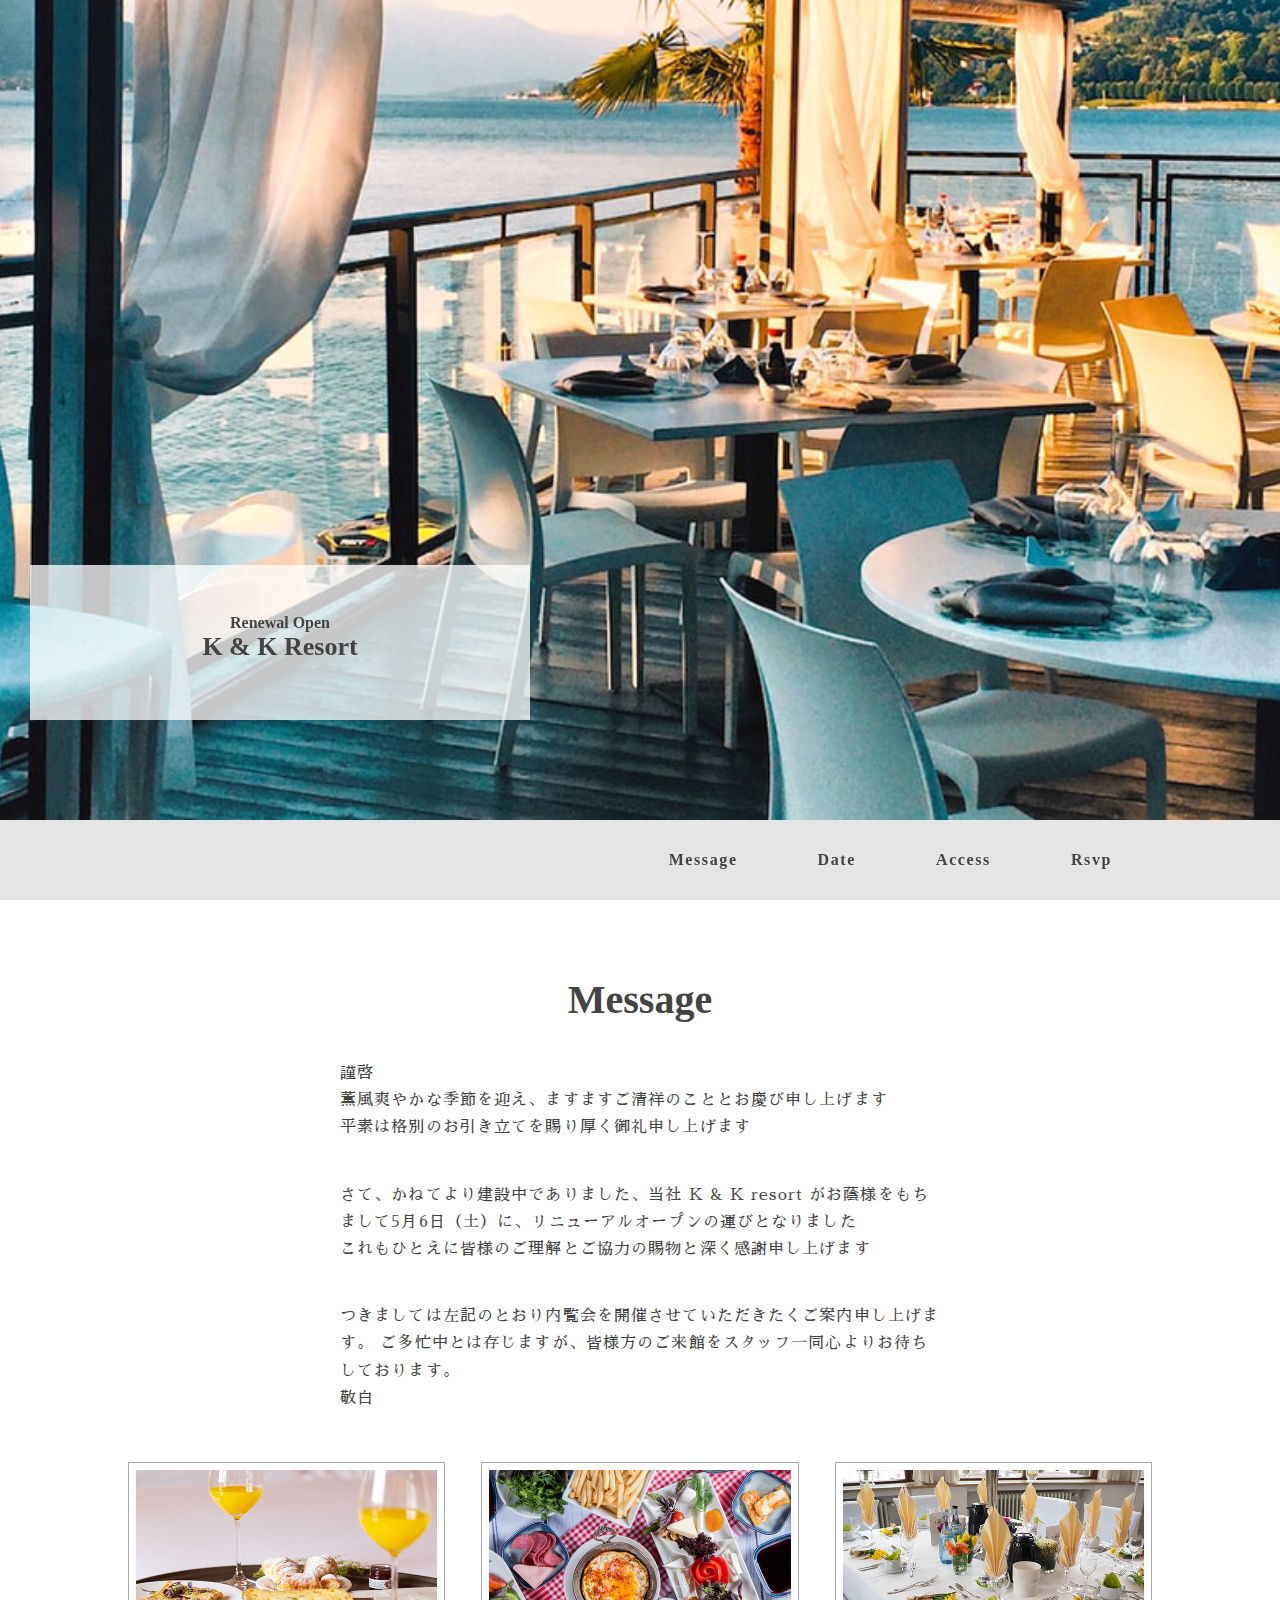
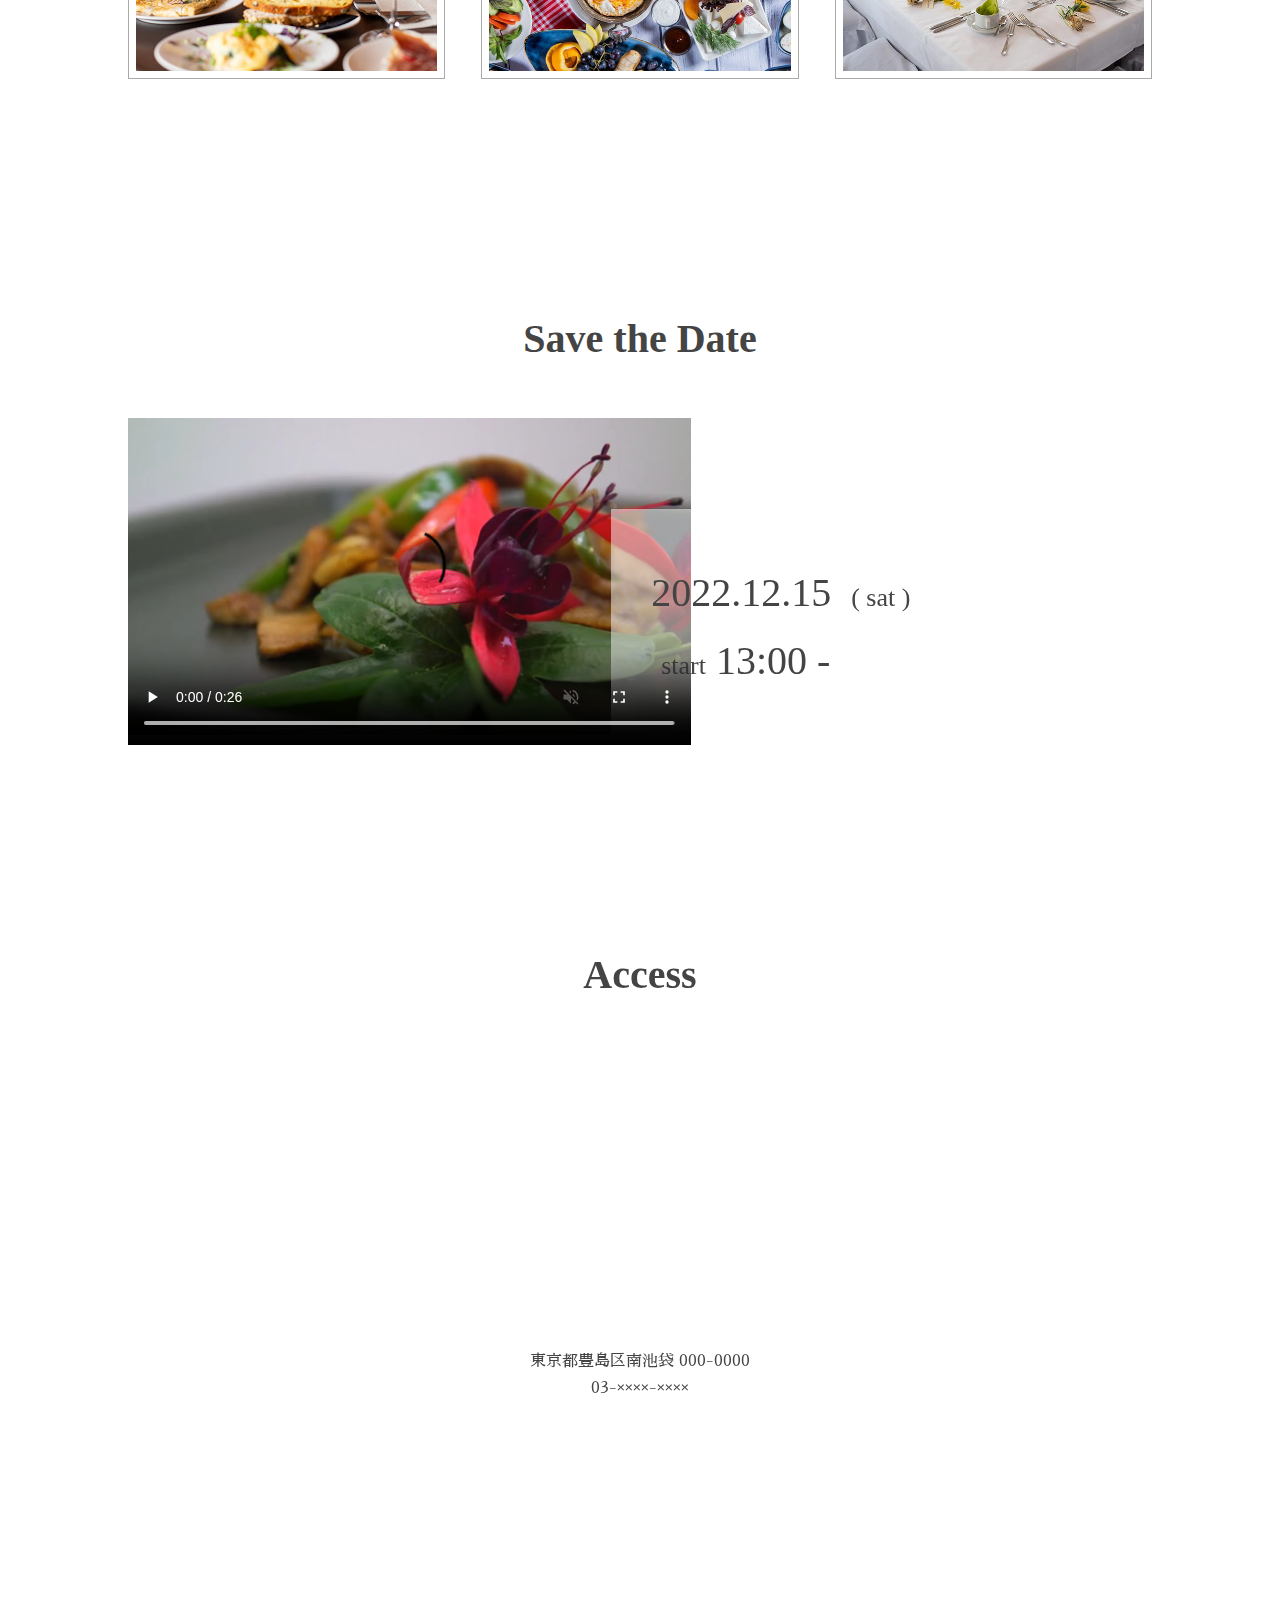
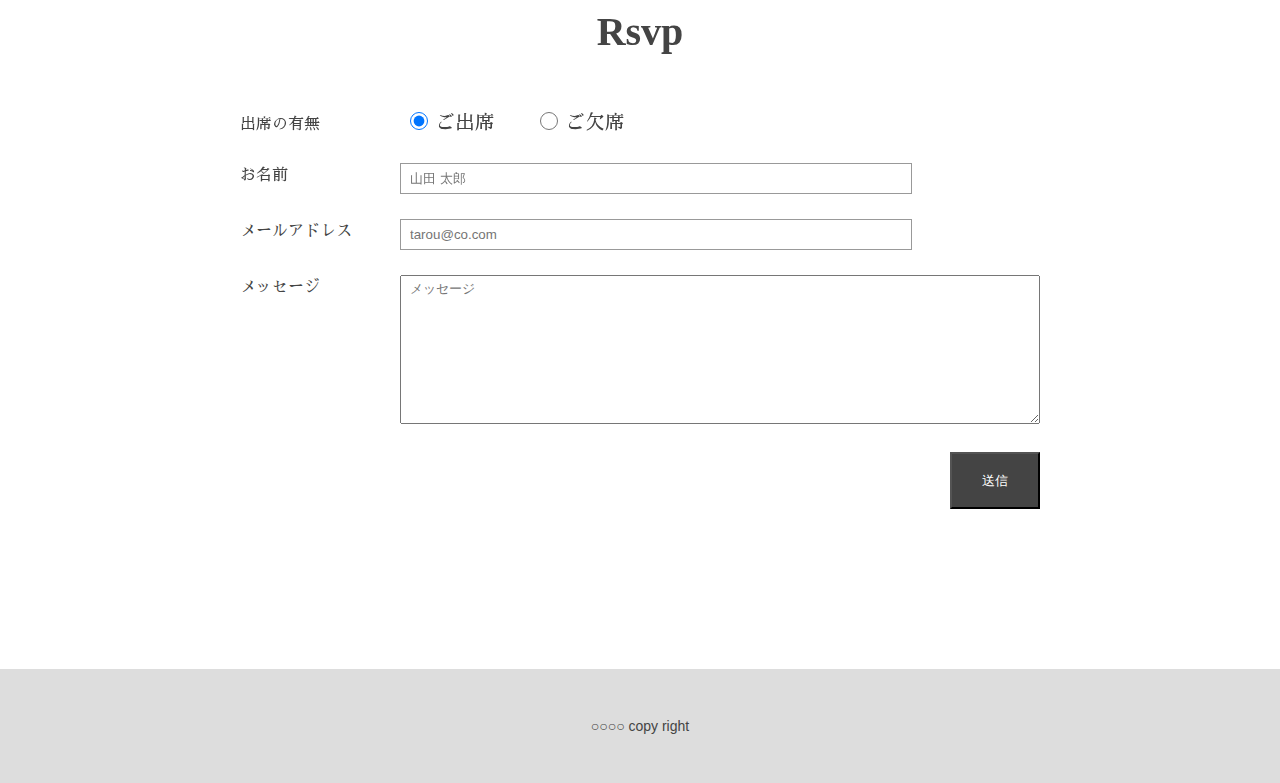
<file: index.html>
<!DOCTYPE html>
<html lang="ja">
<head>
    <meta charset="UTF-8">
    <meta http-equiv="X-UA-Compatible" content="IE=edge">
    <meta name="viewport" content="width=device-width, initial-scale=1.0">
    <title>K & K Resort Renewal Open</title>
    <link rel="preconnect" href="https://fonts.googleapis.com">
    <link rel="preconnect" href="https://fonts.gstatic.com" crossorigin>
    <link href="https://fonts.googleapis.com/css?family=Sawarabi+Mincho" rel="stylesheet">
    <link rel="stylesheet" href="css/style.css">  
    <link rel="stylesheet" href="css/jquery.bxslider.css"> 
</head>
<body>
    <p id="burger" class="burger">
        <span></span>
        <span></span>
        <span></span>
    </p>
    <!-- burger button -->

    <header id="wedding_top">
        <div class="logo">
            <h1><span>Renewal Open </span>K & K Resort</h1>
        </div>
        <ul class="slider">
            <li><img src="img/hiro1.jpg" alt="結婚イメージ1"></li>
            <li><img src="img/hiro2.jpg" alt="結婚イメージ2"></li>
            <li><img src="img/hiro3.jpg" alt="結婚イメージ3"></li>
        </ul>
    </header>
    <!-- header -->
    <nav id="g_navSp" class="nav_sp">
            <ul class="nav_inner container">
                <li><a href="#wedding_top">Top</a></li>
                <li><a href="#msgSec">Message</a></li>
                <li><a href="#dateSec">Date</a></li>
                <li><a href="#acsSec">Access</a></li>
                <li><a href="#formSec">Rsvp</a></li>
            </ul>
    </nav><!-- スマホ用navのhtmlのタグ -->
    <nav id="g_navPc" class="nav_pc">
            <ul class="nav_inner container">
                <li><a href="#msgSec">Message</a></li>
                <li><a href="#dateSec">Date</a></li>
                <li><a href="#acsSec">Access</a></li>
                <li><a href="#formSec">Rsvp</a></li>
            </ul>
    </nav><!-- PC用navのhtmlのタグ -->
    <!-- nav  -->
    <main class="main container">
        <section id="msgSec" class="message">
            <h2>Message</h2>
            <p>謹啓<br>薫風爽やかな季節を迎え、ますますご清祥のこととお慶び申し上げます<br>
            平素は格別のお引き立てを賜り厚く御礼申し上げます</p>
            <p>さて、かねてより建設中でありました、当社 K & K resort がお蔭様をもちまして5月6日（土）に、リニューアルオープンの運びとなりました<br>
            これもひとえに皆様のご理解とご協力の賜物と深く感謝申し上げます</p>
            <p>つきましては左記のとおり内覧会を開催させていただきたくご案内申し上げます。
            ご多忙中とは存じますが、皆様方のご来館をスタッフ一同心よりお待ちしております。<br>
            敬白</p>

            <ul>
                <li><img src="img/party2.jpg" alt="party_photo"></li>
                <li><img src="img/party3.jpg" alt="party_photo"></li>
                <li><img src="img/party4.jpg" alt="party_photo"></li>
            </ul>
        </section>
        <!-- section msgSec -->



        <section id="dateSec" class="date">
            <h2>Save the Date</h2>
            <div class="date_item">
                <p class="photo"><video src="img/cooking.mp4" autoplay muted controls></p>
                <div class="text">
                    <p>2022.12.15 <span>( sat )</span><br>
                    <span>start</span>13:00 - </p>
                    
                </div>
            </div>
            
        </section>
        <!-- section dateSec -->

        <section id="acsSec" class="access">
            <h2>Access</h2>
            <iframe src="https://www.google.com/maps/embed?pb=!1m16!1m12!1m3!1d3238.9409446677796!2d139.71232161526004!3d35.727670880183496!2m3!1f0!2f0!3f0!3m2!1i1024!2i768!4f13.1!2m1!1z5Y2X5rGg6KKLIOWFrOWckiDjgqvjg5Xjgqc!5e0!3m2!1sja!2sjp!4v1668947792336!5m2!1sja!2sjp" width="800" height="600" style="border:0;" allowfullscreen="" loading="lazy" referrerpolicy="no-referrer-when-downgrade"></iframe>
            <p>東京都豊島区南池袋 000-0000 <br> 03-××××-××××</p>

        </section>
        <!-- section acseSec -->
        <section id="formSec" class="form">
            <div class="container">
                <h2>Rsvp</h2>
                <form action="" method="">
                    <dl>
                        <dt>出席の有無</dt>
                        <dd>
                            <label><input type="radio" name="attend" value="ご出席" checked="checked">ご出席</label>
                            <label><input type="radio" name="attend" value="ご欠席">ご欠席</label>
                        </dd>
                        <dt>お名前</dt>
                        <dd><input type="text" name="user_name" placeholder="山田 太郎" required></dd>
                        <dt>メールアドレス</dt>
                        <dd><input type="email" name="user_email" placeholder="tarou@co.com" required></dd>
                        <dt>メッセージ</dt>
                        <dd><textarea name="message" cols="30" rows="10" placeholder="メッセージ"></textarea></dd>
                    </dl>
                    <p><input type="submit" value="送信"></p>
                </form><!-- form -->
            </div><!-- container -->
        </section><!-- section formSec -->


    </main>
    <!-- main -->
    <footer>
        <p>○○○○ copy right</p>
    </footer>
    <!-- footer -->
    <p id="top">
        <a href="#wedding_top">TOP</a>
    </p>

    <div class="bg" id="bg_cover">
        <div class="pr">
            <h3>リニューアル記念プレゼント</h3>
            <p class="cross" id="close_btn"><img src="img/cross.png" alt="cross"></p>
            <p class="text">
                Lorem ipsum dolor sit amet consectetur adipisicing elit. Quod voluptatem, neque ab quaerat 
                soluta corrupti
            </p>
            <a href="http://www.google.com" class="pr_btn" target="blunk">お申し込みはこちらから</a>
        </div>
    </div>
    <!-- bg -->
 
    
    <!-- to Top -->
    <script src="https://ajax.googleapis.com/ajax/libs/jquery/3.6.3/jquery.min.js"></script>
    <script src="jquery.bxslider.min.js"></script>
    <script>

    $(function(){
        
        // -----------------------
        //  bxSlider
        // -----------------------

        $('header .slider').bxSlider({
            auto:true,
            speed:4000,
            pause:5000,
            pager:false,
            controls:false,
            mode:'fade',
        });



        // -----------------------
        //  topに戻る
        // -----------------------
        let toTop=$('#top a');
        // $('#top')の場所を変数、toTopに代入
        $(window).on('scroll',function(){
        //キッカケ（イベント）は、$(window)のスクロールされた時 
        let scl=$(this).scrollTop();
        //スクロールバーのトップからの距離を取得 scrollTop()。変数、letのsclに格納 
            if(scl>500){
                toTop.fadeIn();       
            } else{
                toTop.fadeOut();
            }
            // if else sclが500より大きくなっtら、toTopをfadeIn、それ以外なら、fadeOut() 
        });
        // -----------------------
        //  burger メニュー関連 
        // -----------------------
        let burger= $('#burger');
        let navSp= $('#g_navSp');
        let navSp_a= $('#g_navSp a');
        // 各HTMLの場所を変数、burger、navSp、navSp_aに代入

        burger.on('click',function(){
            $(this).toggleClass('active');
            navSp.toggleClass('drawer');
            
        });

        navSp_a.on('click',function(){
            burger.toggleClass('active');
            navSp.toggleClass('drawer');
            
        });

        // ----------------------------------------
        // Call To Action などに使われる、PR設定方法 
        // ----------------------------------------
        let bgc=$('#bg_cover');
        let close=$('#close_btn')


            function call() {
                    bgc.fadeIn();
            }

        // $('#bg_cover')をfadeInさせる関数名、callの設定

        setTimeout(call, 5000);
            // 関数名、callを5秒後に開始する

            close.on('click', function () {
                bgc.fadeOut();
            });
        // $('#close_btn')をクリックしたら$('#bg_cover')をフェードアウトさせる
        });
  

    </script>
</body>
</html>
</file>
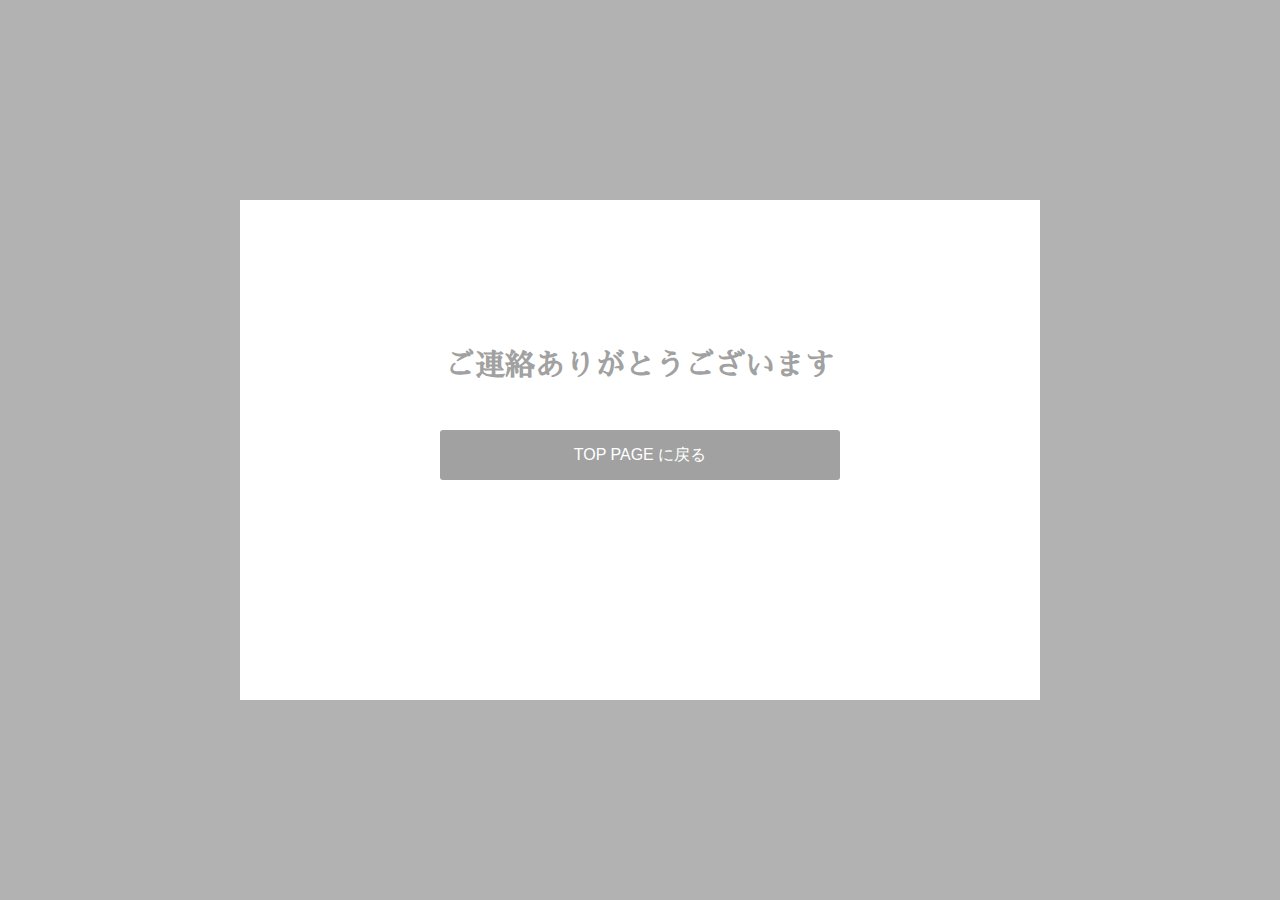
<file: thanks.html>
<!DOCTYPE html>
<html lang="ja">
<head>
    <meta charset="UTF-8">
    <meta http-equiv="X-UA-Compatible" content="IE=edge">
    <meta name="viewport" content="width=device-width, initial-scale=1.0">
    <title>thanks--Wedding Party</title>
    <link rel="preconnect" href="https://fonts.googleapis.com">
    <link rel="preconnect" href="https://fonts.gstatic.com" crossorigin>
    <link href="https://fonts.googleapis.com/css?family=Sawarabi+Mincho" rel="stylesheet">
    <link rel="stylesheet" href="css/style.css">
</head>
<body>
    <div id="bg">
        <div class="content">
            <h1>ご連絡ありがとうございます</h1>
            <p><a href="index.html">TOP PAGE <span>に戻る</span></a></p>
        </div>
    </div>

<script src="https://ajax.googleapis.com/ajax/libs/jquery/3.6.1/jquery.min.js"></script>
<script>
    $(function(){
        let bg=$('#bg');
        
        function show_bg(){
            bg.fadeIn();
        }

        setTimeout(show_bg,500);
    });
</script>  
</body>
</html>
</file>
<file: css/style.css>
@charset "UTF-8";

*{
    margin: 0 ;
    padding: 0;
    line-height: 1;
    box-sizing: border-box;
    /* 幅を指定した要素（タグ）にborder、paddingを設定した際に要素が広がってしまうことを防ぐため */
}

body {
    font-family: "Helvetica Neue", Arial, "Hiragino Kaku Gothic ProN", "Hiragino Sans", Meiryo, sans-serif;
    /*   ここまでフォントファミリー  各OSに適したフォントを用意しておく*/
    color: #444;
    /* サイト全体の文字色を定義しておく */
}

ul {
    list-style: none;
    /*   liの装飾を削除する  */
}

a {
    text-decoration: none;
    /*   aタグの初期設定。aタグはでデフォルトで持っている下線を消しておく */
}

img{
    max-width: 100%;
    /* 親要素の大きさ以上大きくならず、かつ、自身の原寸大以上に大きくならない */
    height: auto;
    /* タグのほうでの高さ指定を調整 今のところ、あってもなくても-- Wordpressでは使うかも */
    vertical-align: bottom;
    /* imgは、文字と同等扱いなので、必ず下部に余白（デセンダー）が出来てしまうのを防ぐ。他の防ぐ方法としてインライン要素をブロック要素に変える方法もあり */
}

video{
    width: 100%;
    height: 100%;
}

/*-----------------------------------------
    pc max-setting   
-----------------------------------------*/

.container {
    max-width: 1024px;
    /* 最大値、1024px それ以下可変　max-width使用 */
    margin: 0 auto;
    /* ブロック要素の中央揃い　m0ｰa */
}

/*PCの情報コンテンツの最大幅の設定 ------ 各パーツでこのCSSを再利用、または流用（マルチクラス）　*/


/*-----------------------------------------
    html - smooth scroll setting   
-----------------------------------------*/
    /* SPの表示の際、通常のページ内リンクを使用 */

html {
    scroll-behavior: smooth;
    /* PC表示の際、 cssの、scroll-behavior: smoothを設定 */
}



/*-----------------------------------------
    header - setting   
-----------------------------------------*/

header{
    position: relative;
    /* .logoの親要素設定 */
}
/* 現在表示されているブラウザの高さ100％から、60ピクセル(現時点でのnavの高さ)引いた高さを表示 */
header .logo{
    position: absolute;
    left: 30px;
    bottom: 100px;
    width: 500px;
    background-color: rgba(255, 255, 255, 0.2);
    z-index: 1;

}

header .logo h1{
text-align: center;
/* テキスト中央揃い */
font-size: 26px;
/* フォントサイズ20px以上で適当 */
padding: 50px 0 60px;
/* 上下のpadding適当 */
background-color: rgba(255, 255, 255, 0.7);
/* 背景色、#fffの透明度、0.7程度 */
font-family: 'Josefin Slab', serif;
}

header .logo h1 span{
display: block;
/* spanのブロック設定 */
font-size: 16px;
margin-bottom: 3px;
/* フォントサイズと、下側の文字との余白適宜設定 */
}


header .slider li{
    height: calc(100vh - 80px); 
}
header .slider li img{
   object-fit: cover;
    width: 100%;
   height: 100%;
    object-position: center;
}





/*-----------------------------------------
    nav - pc- setting   
-----------------------------------------*/

.nav_pc{
    position: sticky;
    top: 0;
    left: 0;
    /* ブラウザのトップで、navが、positionのfixedに変換する → sticky */
    background-color: rgba(204, 204, 204, 0.5);
    /* 背景色設定 */

}
    
.nav_pc .nav_inner{
    display: flex;
    justify-content: flex-end;
    /* flexでの横並び・横配置を右寄せの設定 */
}

.nav_inner a{
    display: block;
    padding: 0 40px;
    line-height: 80px;
    /* aタグのブロックボックス、左右の余白、paddingで40px、上下の余白、line-heightで60px設定 */
    color: #444;
    font-weight: bold;
    letter-spacing: .1em;
    /* 文字装飾適宜設定 */    
    font-family: 'Josefin Slab', serif;
    transition: .3s;
    /* hoverの時のtransition設定 */
} 
    
.nav_pc .nav_inner a:hover{
    background-color: #444;
    color: #fff;   
    /* 適宜設定 */
}
    
.nav_sp{
    display: none;
    /* スマホのnavをPC表示の際には非表示 */
}


/*-----------------------------------------
    main - setting   
-----------------------------------------*/

.main.container{
    margin: 0 auto 70px;
    /* PC表示の際、.mainと、.containerのマルチクラスの時だけ、marginのbottomに70pxを追加　*/        
    padding: 0; 
    /* PC表示の際、両サイドの余白は必要ないので、paddingを無効にする設定 */
}



/*-----------------------------------------
    message - setting   
-----------------------------------------*/

.message{
    padding: 60px 0;
    /* navの高さを余白として入れないと、見出しとnavの高さがそろうので調整 */
    margin-bottom: 100px;
    /* 次のブロックの下側の余白設定 */ 
    font-family: 'Josefin Slab', serif;
}

.message h2{
    font-size: 40px;
    /* フォントサイズ、40px前後で設定 */
    padding: 20px 0;
    /* 上下の余白、20px 30px設定 */
    text-align: center;
    /* 水平中央設定 */
}

.message p{
    max-width: 600px;
    margin: 0 auto;
    padding: 20px 0;
    line-height: 1.7;
    letter-spacing: 0.07em;
    font-family: "Sawarabi Mincho"; 
}

.message p:last-of-type{
    margin: 0 auto 30px;
}

.message ul{
    display: flex;
    justify-content: space-between;
    /* 横並び、両端揃い設定 */
}

.message ul li{
    width: 31%;
    /* 幅、31%設定 */
    padding: 7px;
    border: 1px solid #aaa;

}   


/*-----------------------------------------
    date - setting   
-----------------------------------------*/

.date{
    padding: 60px 0;
    /* navの高さを余白として入れないと、見出しとnavの高さがそろうので調整 */
    margin-bottom: 40px;
    /* 次のブロックの下側の余白設定 */

}

.date h2{
    font-size: 40px;
    /* フォントサイズ、40pxほど */
    padding: 20px 0;
    /* 上下の余白、20px設定 */
    font-family: 'Josefin Slab', serif;
    /* .messeageのh2と同じ設定 */
    text-align: center;
    
}

.date .date_item{
    display: flex;
    /* 横並び設定 */
    padding: 30px 0;
    /* 余白上限、30px設定 */
}

.date_item .photo{
    width: 55%;
    /* 幅、55%*/
} 

.date_item .text{
    width: 45%;
    /* 幅、45%*/
}

.date_item .text p{
    font-size: 40px;
    /* フォントサイズ、40pxほど */
    padding: 50px 40px;
    /* 上下左右の余白、50px、40pxほど */
    background-color: rgba(255, 255, 255, 0.5);
    /* 透明の背景色の設定 */
    margin-top: 100px;
    /* 外上側余白、100pxほど */
    margin-left: -80px;
    /* 左側の外側余白を、−80pxほどに設定し、左側のブロックに重ねる */
    text-align: left;
    /* SPで設定した、text-align: centerを、初期設定のleftに戻す */
    line-height: 1.7;
    /* 行間、1.7ほど */
    font-family: 'Josefin Slab', serif;
}

.date_item .text p span{
    font-size: 26px;
    /* フォントサイズ、26pxほど */
    padding: 0 10px;
    /* 余白左右、10pxほど */
}

/*-----------------------------------------
    access - setting   
-----------------------------------------*/

.access{
  
    padding: 60px 0;
    /* navの高さを余白として入れないと、見出しとnavの高さがそろうので調整 */
    margin-bottom: 40px;
    /* 次のブロックの下側の余白設定 */

}

.access h2{
    font-family: 'Josefin Slab', serif;
    font-size: 40px;
    /* フォントサイズ、40pxほど */
    padding: 20px 0;
    /* 上下の余白、20px設定 */
    text-align: center;
    /* .messeageのh2と同じ設定 */

}

.access iframe{
    width: 100%;
    height: 300px;
}

.access p{
    padding: 30px 0;
    line-height: 1.7;
    text-align: center;
    font-family: "Sawarabi Mincho"; 
}


  
/*-----------------------------------------
    form - setting   
-----------------------------------------*/
.form{
    padding: 60px 0;
    /* navの高さを余白として入れないと、見出しとnavの高さがそろうので調整 */
    margin-bottom: 40px;
    /* 次のブロックの下側の余白設定 */
    font-family: "Sawarabi Mincho"; 
    background-color: #fff;
    
}

.form h2{
    font-family: 'Josefin Slab', serif;
    font-size: 40px;
    padding: 20px 0 30px;
    text-align: center;
}

.form form{
    max-width: 800px;
    margin: 0 auto;
    padding: 30px 0;
}

form dl{
    display: flex;
    justify-content: space-between;
    flex-wrap: wrap;
    
}

form dl dt{
    width: 20%;
    margin-bottom: 25px;
    line-height: 1.6;
    /* margin-bottom: 5px;
    line-height: 1.6; */
}

form dl dd{
    width: 80%;
    margin-bottom: 25px;
    /* margin-bottom: 20px; */
} 

form dd label{
    padding: 0 30px 0 10px;
    font-size: 20px;
    text-align: center;
}

form dd input[type="radio"]{
    margin-right: 7px;
    width: 18px;
    height: 18px;
    vertical-align: -1px;
}

form dd input[type="text"],form dd input[type="email"]{
    padding: 7px 9px;
    width: 80%;
    border: 1px solid #999;
}
form dd textarea{
    padding: 7px 9px;
    width: 100%;
}

form p{
    text-align: right;
}

form p input[type="submit"]{
    padding: 20px 30px;
    background-color: #444;
    color: #fff;
}

@media (max-width:768px){
    

}


/*-----------------------------------------
    footer - setting   
-----------------------------------------*/

footer{
    background-color: #ddd;
}

footer p{
    padding: 50px 0;
    text-align: center;
    font-size: 14px;
}

/*-----------------------------------------
    #top - setting   
-----------------------------------------*/


 #top a{
    display: none;
    position: fixed;
    right: 10%;
    bottom: 10%;
    width: 60px;
    height: 60px;
    font-size: 14px;
    border-radius: 5px;
    text-align: center;
    line-height: 60px;
    background-color: #666;
    color: #fff;
    cursor: pointer;
    /* 適宜設定 */
}




/*-----------------------------------------
    thanks.html #bg and .content - setting   
-----------------------------------------*/

#bg{
    position: fixed;
    top: 0;
    left: 0;
    background-color: rgba(0, 0, 0, 0.6);
    width: 100%;
    height: 100vh;
    display: none;
}

.content{
    max-width: 800px;
    height: 500px;
    position: absolute;
    inset: 0;
    margin: auto;
    background-color: #fff;
}

.content h1{
    margin: 150px 0 50px;
    text-align: center;
    font-size: 30px;
    font-family: "Sawarabi Mincho"; 
}

.content p a{
    display: block;
    max-width: 400px;
    margin: 0 auto;
    background-color: #444;
    color: #fff;
    text-align: center;
    line-height: 50px;
    border-radius: 3px;
}


/*-----------------------------------------
    call to action setting
------------------------------------------*/
.bg{
    position: fixed;
    top: 0;
    left: 0;
    background-color: rgba(40, 40, 40, 0.5); 
    width: 100%;
    height: 100%;
    display: none;
    z-index: 2;

}

.bg .pr{
    position: absolute;
    inset: 0;
    margin: auto;
    width: 600px;
    height: 250px;
    padding: 20px;
    background-color: #fff;
}

.bg h3{
    font-size: 22px;
}

.bg .pr .cross{
    position: absolute;
    top: -15px;
    right: -15px;
    width: 40px;
    height: 40px;
    cursor: pointer;
}

.bg .pr .text{
    padding:20px 10px;
    line-height: 1.7;
}

.bg .pr_btn{
    display: block;
    width: 80%;
    margin: 10px auto 0;
    padding: 15px 0;
    text-align: center;
    background-color: #666;
    color: #fff;
    font-size: 18px;
    letter-spacing: 0.08em;

}






@media (max-width:768px){

/*-----------------------------------------
    html - responsive - smooth scroll setting   
-----------------------------------------*/
    /* SPの表示の際、通常のページ内リンクを初期設定 */
    html {
        scroll-behavior: auto;
    }

/*-----------------------------------------
    header - responsive - setting   
-----------------------------------------*/

    header .logo {
        position: static;
        /* positionの初期値設定 */
        width: auto;
        /* 幅の初期値設定 */     
    }

    header .logo h1{
        font-size: 20px;
        /* フォントサイズ20px以上で適当 */
        padding: 35px 0;
        /* 上下のpadding適当 */

    }

    header .logo h1 span{
        font-size: 16px;
    } 

    header .slider li{
        height:40vh; 
    }

/*-----------------------------------------
    burger - responsive - setting   
-----------------------------------------*/

    #burger{
        position: fixed;
        z-index: 1;
        width: 50px;
        height: 45px;
        background-color: rgb(61, 63, 62);
        right: 5%;
        top: 30px;
        transition: .3s;
        cursor: pointer;
    }

    #burger span{
        position: absolute;
        width: 80%;
        height: 3px;
        background-color: #fff;
        inset: 0;
        margin: auto;
        transition: .3s;
    }

    #burger span:nth-child(1){
        background-color: #fff; 
        top: -38%;

    }

    #burger span:nth-child(3){

        background-color: #fff; 
        top: 38%;

    }

    #burger.active{
        background-color: rgb(186, 76, 76);
    }

    #burger.active span:nth-child(1){
        top: 10%;
    }

    #burger.active span:nth-child(2){
        opacity: 0;
    }

    #burger.active span:nth-child(3){
        top: -10%;
    }


/*-----------------------------------------
    nav - sp- setting   
-----------------------------------------*/

    .nav_sp{
        display: block;
        /* PC表示の際には非表示だった、nav_spを表示 */
        position: fixed;
        /* position、固定、幅・高さ、100%の設定 */
        width: 100%;
        height: 100%;
        top: 0;
        left: 100%;
        /* top 0、left 100%で枠外に隠す設定 */
        background-color: rgb(61, 63, 62);
        /* 背景色適宜 */
        transition: .3s;
        /* 隠していいる、.nav_spを戻して見せる時のtransition設定 */
    }

    .nav_sp .nav_inner{
        padding-top: 100px;
        /* padding-topで適宜見やすい位置に調整 */
    }

    .nav_sp .nav_inner a{
        display: block;
        /* aタグのブロックボックスへの変換 */
        text-align: center;
        line-height: 60px;
        /* 水平・縦中央揃い 縦中央はline-height:60pxの設定 */
        color: #fff;
        font-weight: bold;
        letter-spacing: .1em;
        /* 文字装飾適宜設定 */
        font-family: 'Josefin Slab', serif;
    }

    .nav_sp.drawer{
        left:0;
        /* バーガーボタンがクリックされたら、drawerクラスを追加するための設定 */
    }

    .nav_pc{
        display: none;
        /* PCのnavは、 min-width:768px以上で表示させるため、最初は非表示　*/
    }

/*-----------------------------------------
    main - responsive - setting   
-----------------------------------------*/

    .main.container{
        margin: 0 auto 50px;
        /* スマホ表示の際、.mainと、.containerのマルチクラスの時だけ、marginのbottomに50pxを追加　*/
        padding: 0 40px;
        /* スマホ表示の際、両サイドに内側の余白を入れると見やすいので、両サイドにpadding設定 */


    }


/*-----------------------------------------
    message - responsive - setting   
-----------------------------------------*/
    .message{
        padding: 20px 0;
        margin-bottom: 10px;
    }

    .message h2{
        font-size: 25px;
        /* フォントサイズ、25px前後で設定 */
    }

    .message p{
        padding: 15px 10px;
    }

    .message ul{
        display:block;
        /* 横並び設定なし */
    }

    .message ul li{
        width: auto;
        /* 幅、初期設定 */
        margin-bottom: 50px;
         /* スマホの表示の際に、設定されていた下側余白は、PCの場合横配置になっているので、設定を無効 */        
    }

/*-----------------------------------------
    date - responsive - setting   
-----------------------------------------*/
    .date{
        padding: 20px 0;
        margin-bottom: 10px;
    }

    .date h2{
        font-size: 25px;

    }
        
    .date .date_item{
        display: block;
        /* 横並び設定解除 */
        padding: 30px 0;
        /* 余白上限、30px設定 */
    }
    
    .date_item .photo{
        width: auto;
        /* 幅、初期設定 */
    } 
    
    .date_item .text{
        width: auto;
        /* 幅、初期設定 */
    }

    .date_item .text p{
        font-size: 25px;
        /* フォントサイズ25px前後 */
        padding: 30px 40px;
        /* 上下左右の余白、30px 40pxほど */
        text-align:center;
        /* 横中央 */
        margin-top: 0;
        margin-left: 0;
        /* pc設定の初期化 */

    }
    

    .date_item .text p span{
        font-size: 18px;
        /* フォントサイズ、10pxほど */
        padding: 0 10px;
        /* 左右の余白、10pxほど */
    }

/*-----------------------------------------
    access - responsive - setting   
-----------------------------------------*/

    .access{
        padding: 20px 0;
        margin-bottom: 10px;
    }

    .access h2{
        font-size: 25px;
    }

    .access iframe{
        width: 100%;
        height: 30vh;
    }

/*-----------------------------------------
    rsvp - responsive - setting   
-----------------------------------------*/


form dl{
    display: block;       
}

form dl dt{
    width: 100%;
    margin-bottom: 10px;
}

form dl dd{
    width: 100%
    /* margin-bottom: 25px; */
}

form dd input[type="text"],form dd input[type="email"]{
    /* padding: 7px 9px; */
    width: 100%;
    /* border: 1px solid #999; */
}
form dd textarea{
    /* padding: 7px 9px; */
    width: 100%;
}

form p{
    text-align: center;
}

/* form p input[type="submit"]{
    padding: 20px 30px;
    background-color: #444;
    color: #fff;
} */

 
/*-----------------------------------------
    top - responsive - setting   
-----------------------------------------*/    

    #top a{
        display: none !important;
    }


/*-----------------------------------------
    thanks.html #bg and .content - responsive  setting   
-----------------------------------------*/
    .content h1{
        font-size: 20px;

    }


/*-----------------------------------------
    call to action setting
------------------------------------------*/

    .bg .pr{

        width: 90%;
        height: 48vh;
    }

    .bg .pr_btn{
        width: 90%;
    
    }
    

}
</file>
